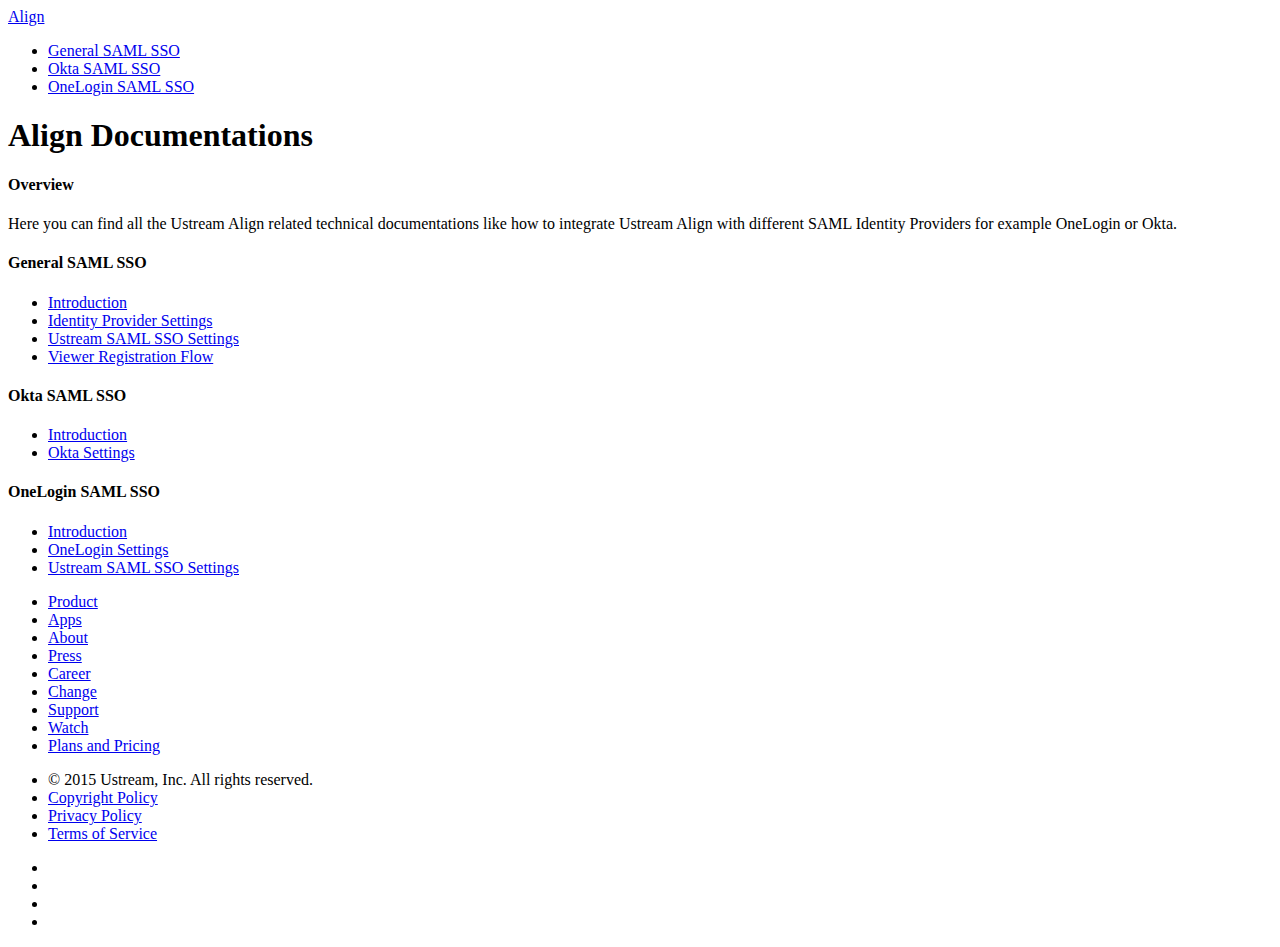
<file: index.html>
<!doctype html>
<html>
<head>
	<title>Player API - Ustream Enterprise Broadcasting API Documentation</title>
	<link rel="shortcut icon" href="http://static-cdn1.ustream.tv/images/favicon.ico" />
	<meta charset="utf-8">
	<meta name="viewport" content="width=device-width, initial-scale=1">
	<meta http-equiv="X-UA-Compatible" content="IE=edge,chrome=1">
	<meta name="robots" content="index, follow">
	<link href='http://fonts.googleapis.com/css?family=Open+Sans:400,600,700,300' rel='stylesheet' type='text/css'>
	<link rel="stylesheet" href="http://static-cdn2.ustream.tv/v5/css/reset.css" type="text/css" media="screen">
    <link rel="stylesheet" href="https://ustvstaticcdn2-a.akamaihd.net/packed/snorky_all.css" type="text/css" media="screen">
	<link rel="stylesheet" href="http://richardgazdik.github.io/api-docs/css/apidocs.css" type="text/css" media="screen">
</head>

<body id="developers-category-home">
	<nav class="skin-transparent">
		<div class="wrapper-960">
			<div class="nav-toggle">
				<span class="bar"></span>
				<span class="bar"></span>
				<span class="bar"></span>
			</div>
			<a class="ustream-logo" href="/"><span>Align</span></a>
			<ul class="nav">
				<li><a href="general.html">General SAML SSO</a></li>
				<li><a href="okta.html">Okta SAML SSO</a></li>
				<li><a href="onelogin.html">OneLogin SAML SSO</a></li>
			</ul>
		</div>
	</nav>
	<header class="hero small fill-grad1">
		<div class="wrapper-960">
			<h1>Align Documentations</h1>
		</div>
	</header>
	<main>
		<div class="wrapper-960 center gutter-20">
			<article class="row">
				<div class="column column-12">
					<div class="panel">
						<h4>Overview</h4>
						<p>Here you can find all the Ustream Align related technical documentations like how to integrate Ustream Align with different SAML Identity Providers for example OneLogin or Okta.</p>
					</div>
				</div>
				<div class="column column-4">
					<div class="panel">
						<h4>General SAML SSO</h4>
						<ul>
							<li><a href="general.html#introduction">Introduction</a></li>
							<li><a href="general.html#identity_provider_settings">Identity Provider Settings</a></li>
							<li><a href="general.html#ustream_saml_sso_settings">Ustream SAML SSO Settings</a></li>
							<li><a href="general.html#viewer_registration_flow">Viewer Registration Flow</a></li>
						</ul>
					</div>
				</div>
				<div class="column column-4">
					<div class="panel">
						<h4>Okta SAML SSO</h4>
						<ul>
							<li><a href="okta.html#introduction">Introduction</a></li>
							<li><a href="okta.html#okta_settings">Okta Settings</a></li>
						</ul>
					</div>
				</div>
				<div class="column column-4">
					<div class="panel">
						<h4>OneLogin SAML SSO</h4>
						<ul>
							<li><a href="onelogin.html#introduction">Introduction</a></li>
							<li><a href="onelogin.html#onelogin_settings">OneLogin Settings</a></li>
							<li><a href="onelogin.html#ustream_saml_sso_settings">Ustream SAML SSO Settings</a></li>
						</ul>
					</div>
				</div>
			</article>
		</div>
	</main>

	<footer>
		<div class='wrapper-960'>
			<ul class="footer-nav clear">
				<li><a href='#'>Product</a></li>
				<li><a href='#'>Apps</a></li>
				<li><a href='#'>About</a></li>
				<li><a href='#'>Press</a></li>
				<li><a href='#'>Career</a></li>
				<li><a href='#'>Change</a></li>
				<li><a href='#'>Support</a></li>
				<li><a href='#'>Watch</a></li>
				<li><a href='#'>Plans and Pricing</a></li>
			</ul>
			<ul class='footer-copy clear'>
				<li><span class='copyright'>© 2015 Ustream, Inc. All rights reserved.</span></li>
				<li><a href='#'>Copyright Policy</a></li>
				<li><a href='#'>Privacy Policy</a></li>
				<li><a href='#'>Terms of Service</a></li>
			</ul>
			<ul class='social clear'>
				<li><a href='http://www.facebook.com/ustream'><i class="glyphicon icon-facebook"></i></a></li>
				<li><a href='http://twitter.com/ustream'><i class="glyphicon icon-twitter"></i></a></li>
				<li><a href='https://www.linkedin.com/company/ustream-inc'><i class="glyphicon icon-linkedin"></i></a></li>
				<li><a href='https://plus.google.com/+UstreamTv2007' rel='publisher'><i class="glyphicon icon-google-plus"></i></a></li>
			</ul>
		</div>
	</footer>

	<script type="text/javascript" src="http://code.jquery.com/jquery-2.1.0.min.js"></script>
	<script src="http://richardgazdik.github.io/api-docs/js/highlight.pack.js"></script>
	<script src="http://richardgazdik.github.io/api-docs/js/apidocs.js"></script>
	<script>
		(function(i,s,o,g,r,a,m){i['GoogleAnalyticsObject']=r;i[r]=i[r]||function(){
			(i[r].q=i[r].q||[]).push(arguments)},i[r].l=1*new Date();a=s.createElement(o),
			m=s.getElementsByTagName(o)[0];a.async=1;a.src=g;m.parentNode.insertBefore(a,m)
		})(window,document,'script','//www.google-analytics.com/analytics.js','ga');

		ga('create', 'UA-1359697-47', 'auto');
		ga('send', 'pageview');

	</script>
</body>
</html>
</file>
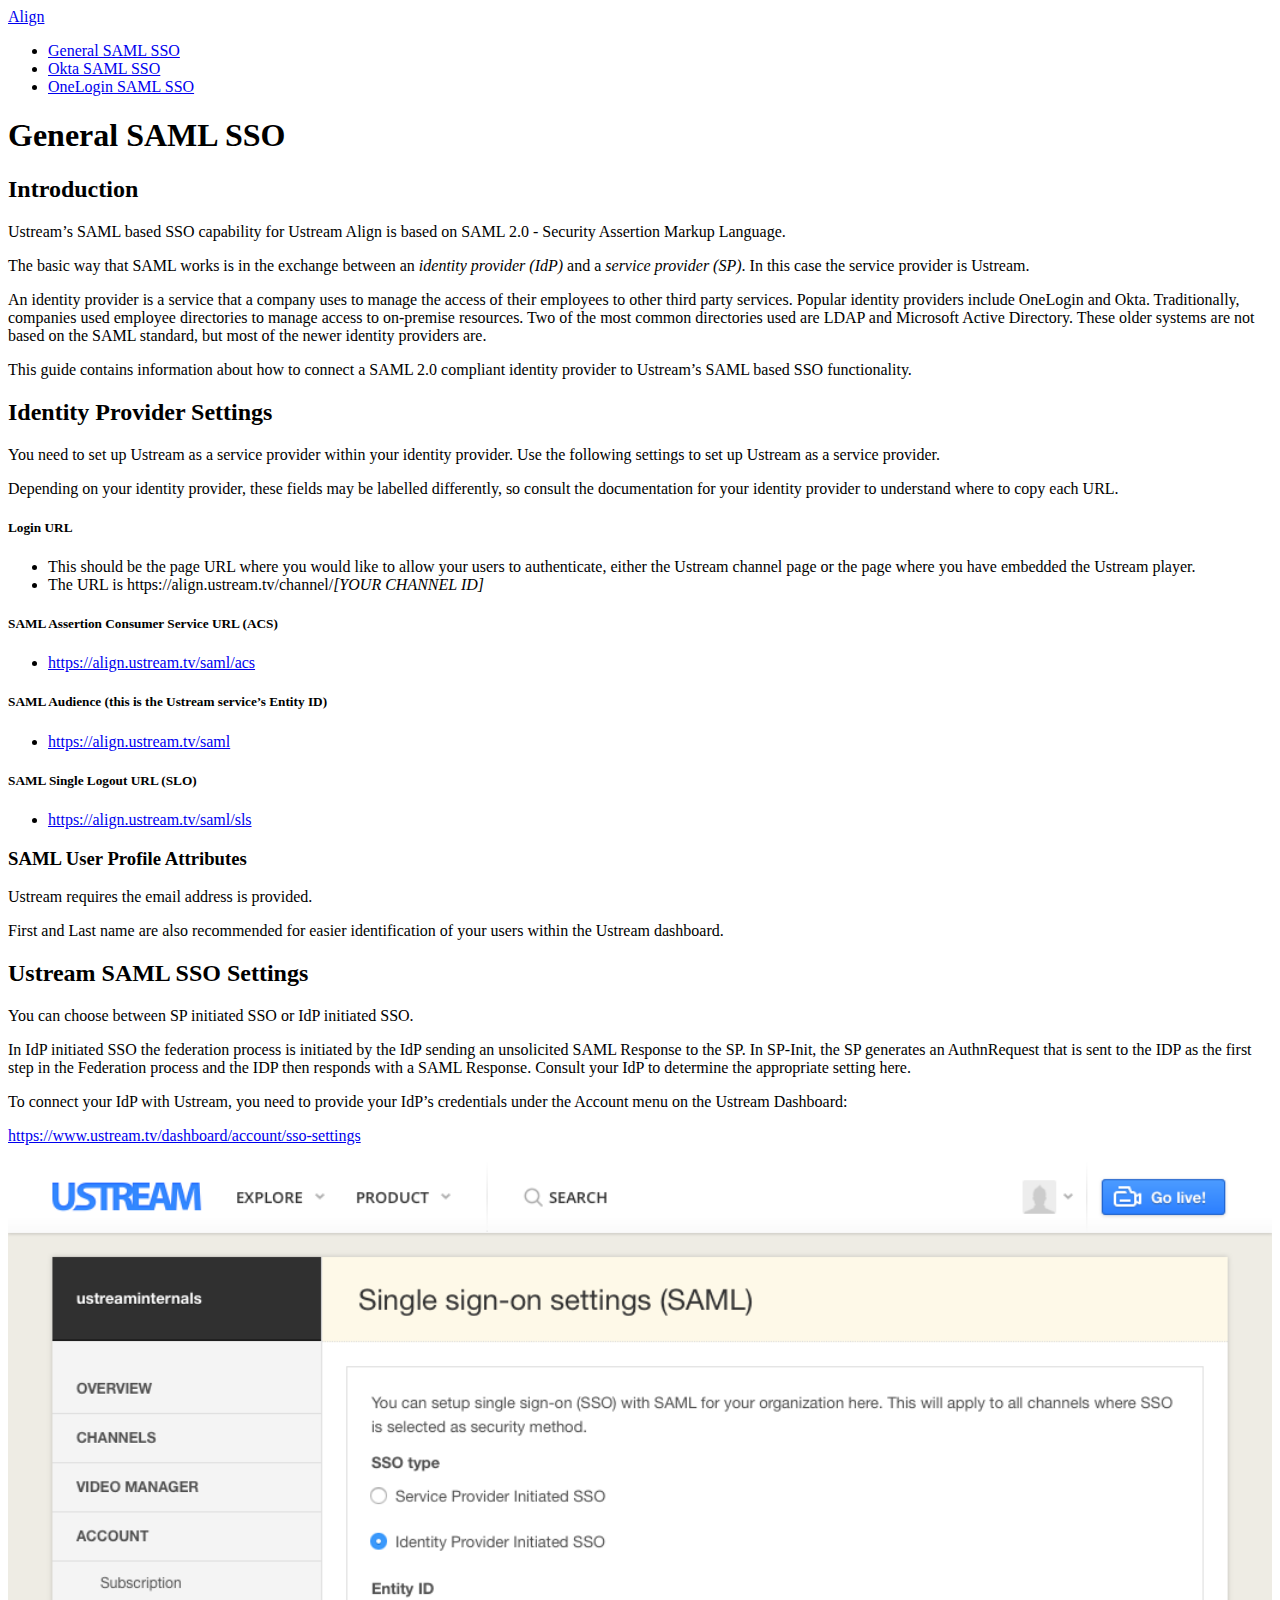
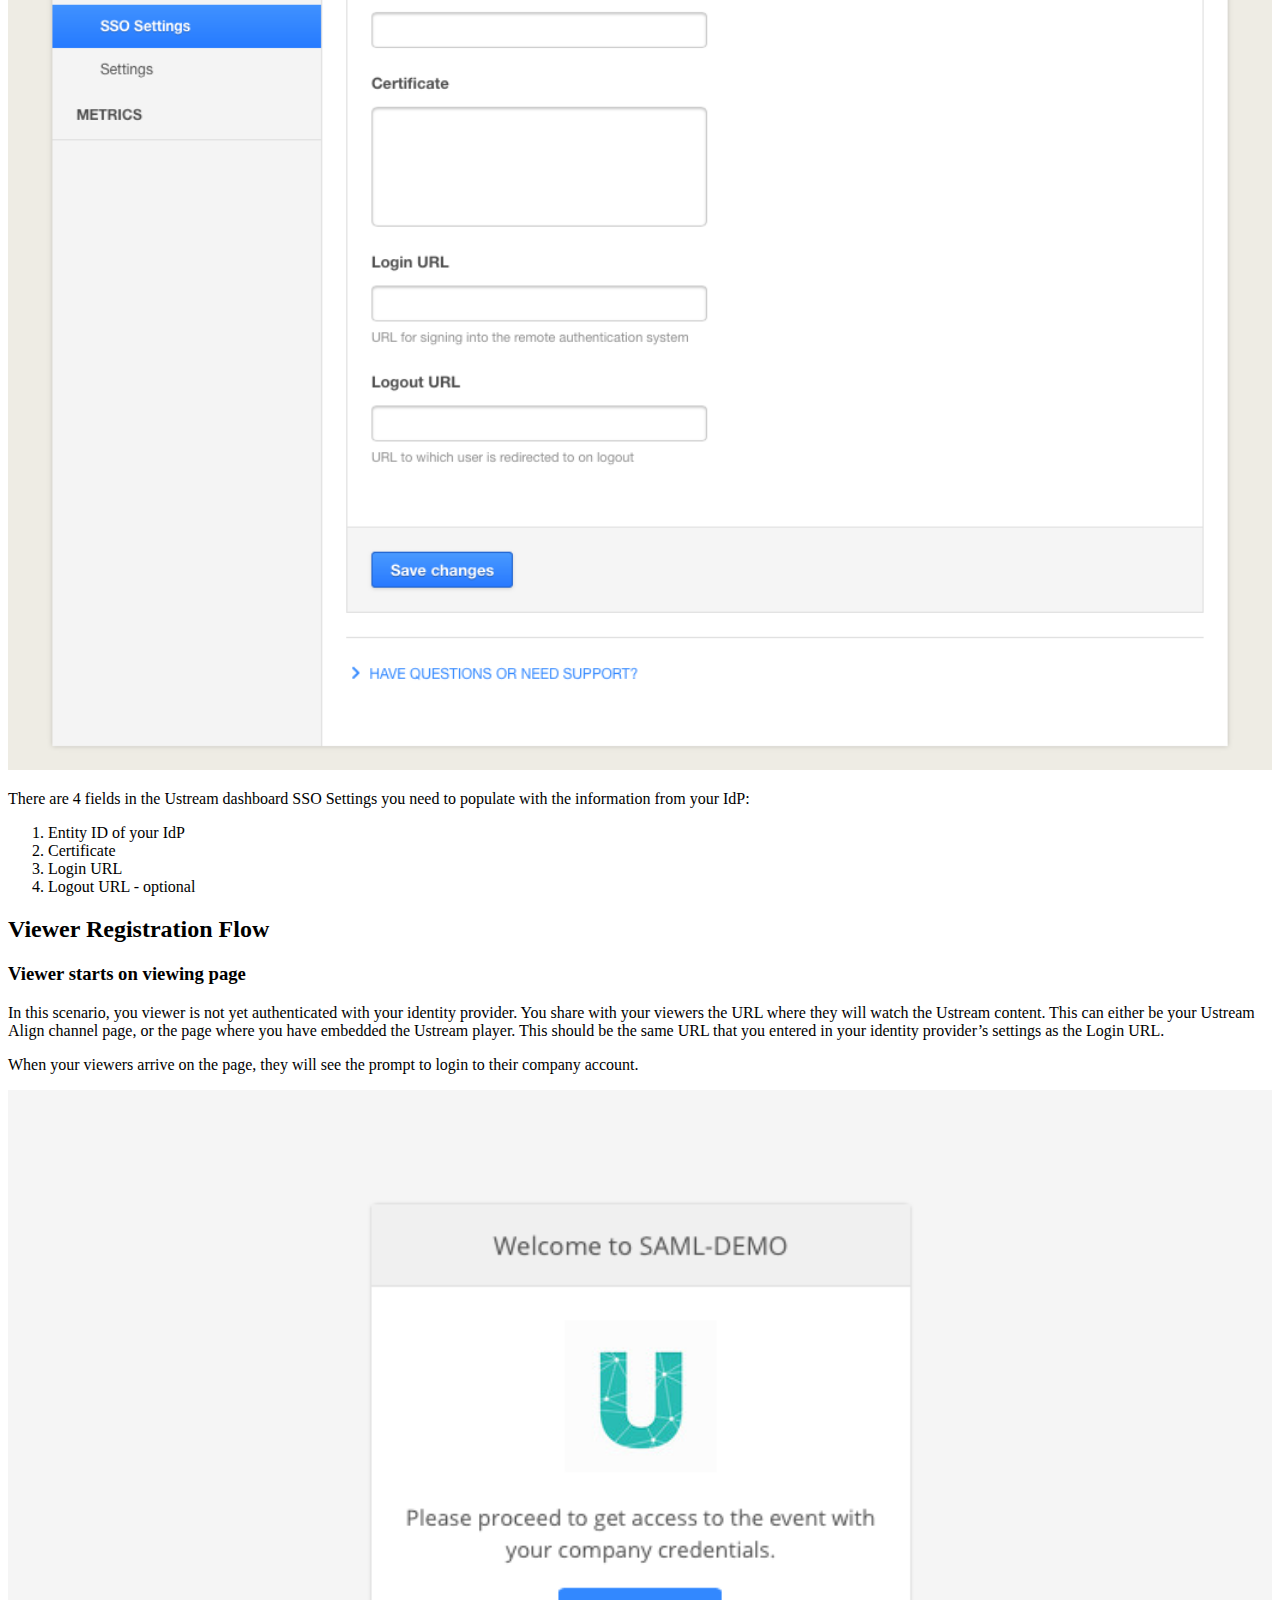
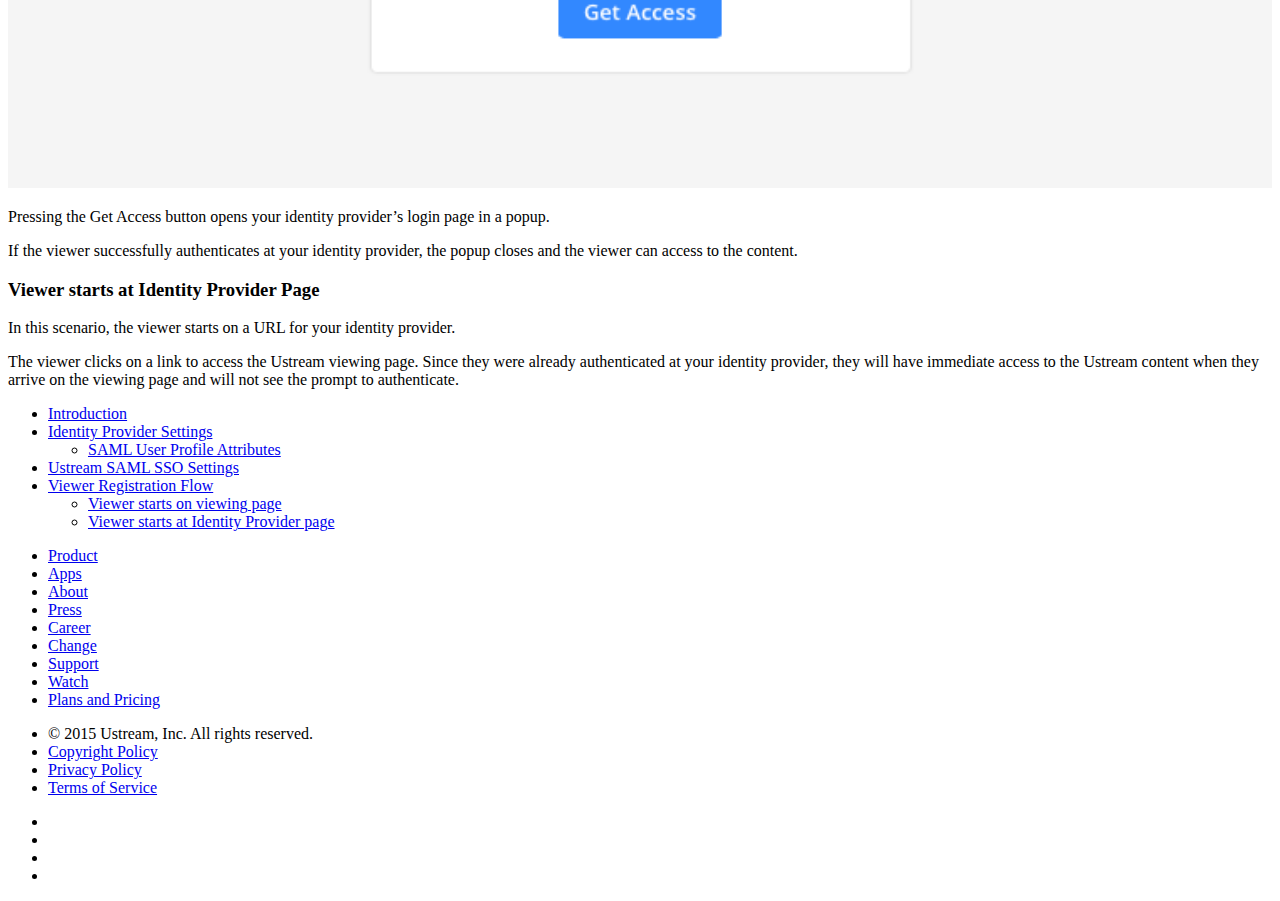
<file: general.html>
<!doctype html>
<html>
<head>
	<title>Ustream Align SAML SSO General Documentation</title>
	<link rel="shortcut icon" href="http://static-cdn1.ustream.tv/images/favicon.ico" />
	<meta charset="utf-8">
	<meta name="viewport" content="width=device-width, initial-scale=1">
	<meta http-equiv="X-UA-Compatible" content="IE=edge,chrome=1">
	<meta name="robots" content="index, follow">
	<link href='http://fonts.googleapis.com/css?family=Open+Sans:400,600,700,300' rel='stylesheet' type='text/css'>
	<link rel="stylesheet" href="http://static-cdn2.ustream.tv/v5/css/reset.css" type="text/css" media="screen">
    <link rel="stylesheet" href="https://ustvstaticcdn2-a.akamaihd.net/packed/snorky_all.css" type="text/css" media="screen">
	<link rel="stylesheet" href="http://richardgazdik.github.io/api-docs/css/apidocs.css" type="text/css" media="screen">

	<style type="text/css">
		article img { 
			width: 100%;
		}

		article li img {
			margin: 2rem 0 2rem 0;
		}

		article ol ol,
		article ol ul,
		article ul ol,
		article ul ul {
			margin: 1rem 0 0 0 ;
		}
	

	


	</style>
</head>

<body id="developers-category-home">
	<nav class="skin-transparent">
		<div class="wrapper-960">
			<div class="nav-toggle">
				<span class="bar"></span>
				<span class="bar"></span>
				<span class="bar"></span>
			</div>
			<a class="ustream-logo" href="/"><span>Align</span></a>
			<ul class="nav">
				<li class="selected"><a href="general.html">General SAML SSO</a></li>
				<li><a href="okta.html">Okta SAML SSO</a></li>
				<li><a href="onelogin.html">OneLogin SAML SSO</a></li>
			</ul>
		</div>
	</nav>

	<header class="hero small fill-grad1">
		<div class="wrapper-960">
			<h1>General SAML SSO</h1>
		</div>
	</header>

	<main>
		<div class="wrapper-960 center gutter-20">
			<div class="row">

				<article class="column column-9">

					<section>
						<h2 id="introduction">Introduction</h2>
						<p>Ustream’s SAML based SSO capability for Ustream Align is based on SAML 2.0 - Security Assertion Markup Language.</p>
						<p>The basic way that SAML works is in the exchange between an <i>identity provider (IdP)</i> and a <i>service provider (SP)</i>. In this case the service provider is Ustream.</p>
						<p>An identity provider is a service that a company uses to manage the access of their employees to other third party services. Popular identity providers include OneLogin and Okta. Traditionally, companies used employee directories to manage access to on-premise resources. Two of the most common directories used are LDAP and Microsoft Active Directory. These older systems are not based on the SAML standard, but most of the newer identity providers are.</p>
						<p>This guide contains information about how to connect a SAML 2.0 compliant identity provider to Ustream’s SAML based SSO functionality.</p>
					</section>

					<section>
						<h2 id="identity_provider_settings">Identity Provider Settings</h2>
						<p>You need to set up Ustream as a service provider within your identity provider. Use the following settings to set up Ustream as a service provider.</p>

						<p>Depending on your identity provider, these fields may be labelled differently, so consult the documentation for your identity provider to understand where to copy each URL.</p>

						<h5>Login URL</h5>
						<ul>
							<li>This should be the page URL where you would like to allow your users to authenticate, either the Ustream channel page or the page where you have embedded the Ustream player.</li>
							<li>The URL is https://align.ustream.tv/channel/<i>[YOUR CHANNEL ID]</i></li>
						</ul>
						
						<h5>SAML Assertion Consumer Service URL (ACS)</h5>
						<ul>
							<li><a href="https://align.ustream.tv/saml/acs">https://align.ustream.tv/saml/acs</a></li>
						</ul>
						
						<h5>SAML Audience (this is the Ustream service’s Entity ID)</h5>
						<ul>
							<li><a href="https://align.ustream.tv/saml">https://align.ustream.tv/saml</a></li>
						</ul>
						
						<h5>SAML Single Logout URL (SLO)</h5>
						<ul><li><a href="https://align.ustream.tv/saml/sls">https://align.ustream.tv/saml/sls</a></li>
						</ul>
						


						<h3 id="saml_user_profile_attributes">SAML User Profile Attributes</h3>
						<p>Ustream requires the email address is provided.</p>
						<p>First and Last name are also recommended for easier identification of your users within the Ustream dashboard.</p>
					</section>

					<section>
						<h2 id="ustream_saml_sso_settings">Ustream SAML SSO Settings</h2>
						<p>You can choose between SP initiated SSO or IdP initiated SSO.</p>
						<p>In IdP initiated SSO the federation process is initiated by the IdP sending an unsolicited SAML Response to the SP. In SP-Init, the SP generates an AuthnRequest that is sent to the IDP as the first step in the Federation process and the IDP then responds with a SAML Response. Consult your IdP to determine the appropriate setting here.</p>
						<p>To connect your IdP with Ustream, you need to provide your IdP’s credentials under the Account menu on the Ustream Dashboard:</p>
						<p><a href="https://www.ustream.tv/dashboard/account/sso-settings">https://www.ustream.tv/dashboard/account/sso-settings</a></p>
						<img class="img-responsive" src="img/sso-settings.png" alt="" />
						<p>There are 4 fields in the Ustream dashboard SSO Settings you need to populate with the information from your IdP:</p>
						<ol>
							<li>Entity ID of your IdP</li>
							<li>Certificate</li>
							<li>Login URL</li>
							<li>Logout URL - optional</li>
						</ol>
					</section>

					<section>
						<h2 id="viewer_registration_flow">Viewer Registration Flow</h2>
						<h3 id="viewer_starts_on_viewing_page">Viewer starts on viewing page</h3>

						<p>In this scenario, you viewer is not yet authenticated with your identity provider. 
							You share with your viewers the URL where they will watch the Ustream content.  This can either be your Ustream Align channel page, or the page where you have embedded the Ustream player.  This should be the same URL that you entered in your identity provider’s settings as the Login URL.</p>
							<p>When your viewers arrive on the page, they will see the prompt to login to their company account.</p>
							<img class="img-responsive" src="img/lock-page.png" alt=""/>
							<p>Pressing the Get Access button opens your identity provider’s login page in a popup.</p>
							<p>If the viewer successfully authenticates at your identity provider, the popup closes and the viewer can access to the content.</p>

							<h3 id="viewer_starts_at_identity_provider_page">Viewer starts at Identity Provider Page</h3>

							<p>In this scenario, the viewer starts on a URL for your identity provider.</p>
							<p>The viewer clicks on a link to access the Ustream viewing page. Since they were already authenticated at your identity provider, they will have immediate access to the Ustream content when they arrive on the viewing page and will not see the prompt to authenticate.</p>

						</section>


					</article>

					<!-- menu -->
					<div class="column column-3">
						<ul class="nav sidenav">
							<li>
								<a href="#introduction">Introduction</a>
							</li>
							<li>
								<a href="#identity_provider_settings">Identity Provider Settings</a>
								<ul class="nav">
									<li><a href="#saml_user_profile_attributes">SAML User Profile Attributes</a></li>
								</ul>
							</li>
							<li><a href="#ustream_saml_sso_settings">Ustream SAML SSO Settings</a></li>
							<li><a href="#viewer_registration_flow">Viewer Registration Flow</a>
								<ul class="nav">
									<li><a href="#viewer_starts_on_viewing_page">Viewer starts on viewing page</a></li>
									<li><a href="#viewer_starts_at_identity_provider_page">Viewer starts at Identity Provider page</a></li>
								</ul>
							</li>
						</ul>
					</div>


				</div>
			</div>
		</main>
		<footer>
			<div class='wrapper-960'>
				<ul class="footer-nav clear">
					<li><a href='#'>Product</a></li>
					<li><a href='#'>Apps</a></li>
					<li><a href='#'>About</a></li>
					<li><a href='#'>Press</a></li>
					<li><a href='#'>Career</a></li>
					<li><a href='#'>Change</a></li>
					<li><a href='#'>Support</a></li>
					<li><a href='#'>Watch</a></li>
					<li><a href='#'>Plans and Pricing</a></li>
				</ul>
				<ul class='footer-copy clear'>
					<li><span class='copyright'>© 2015 Ustream, Inc. All rights reserved.</span></li>
					<li><a href='#'>Copyright Policy</a></li>
					<li><a href='#'>Privacy Policy</a></li>
					<li><a href='#'>Terms of Service</a></li>
				</ul>
				<ul class='social clear'>
					<li><a href='http://www.facebook.com/ustream'><i class="glyphicon icon-facebook"></i></a></li>
					<li><a href='http://twitter.com/ustream'><i class="glyphicon icon-twitter"></i></a></li>
					<li><a href='https://www.linkedin.com/company/ustream-inc'><i class="glyphicon icon-linkedin"></i></a></li>
					<li><a href='https://plus.google.com/+UstreamTv2007' rel='publisher'><i class="glyphicon icon-google-plus"></i></a></li>
				</ul>
			</div>
		</footer>


		<script type="text/javascript" src="http://code.jquery.com/jquery-2.1.0.min.js"></script>
		<script src="http://richardgazdik.github.io/api-docs/js/highlight.pack.js"></script>
		<script src="http://richardgazdik.github.io/api-docs/js/apidocs.js"></script>
		<script>
			(function(i,s,o,g,r,a,m){i['GoogleAnalyticsObject']=r;i[r]=i[r]||function(){
				(i[r].q=i[r].q||[]).push(arguments)},i[r].l=1*new Date();a=s.createElement(o),
				m=s.getElementsByTagName(o)[0];a.async=1;a.src=g;m.parentNode.insertBefore(a,m)
			})(window,document,'script','//www.google-analytics.com/analytics.js','ga');

			ga('create', 'UA-1359697-47', 'auto');
			ga('send', 'pageview');

		</script>
	</body>
	</html>
</file>
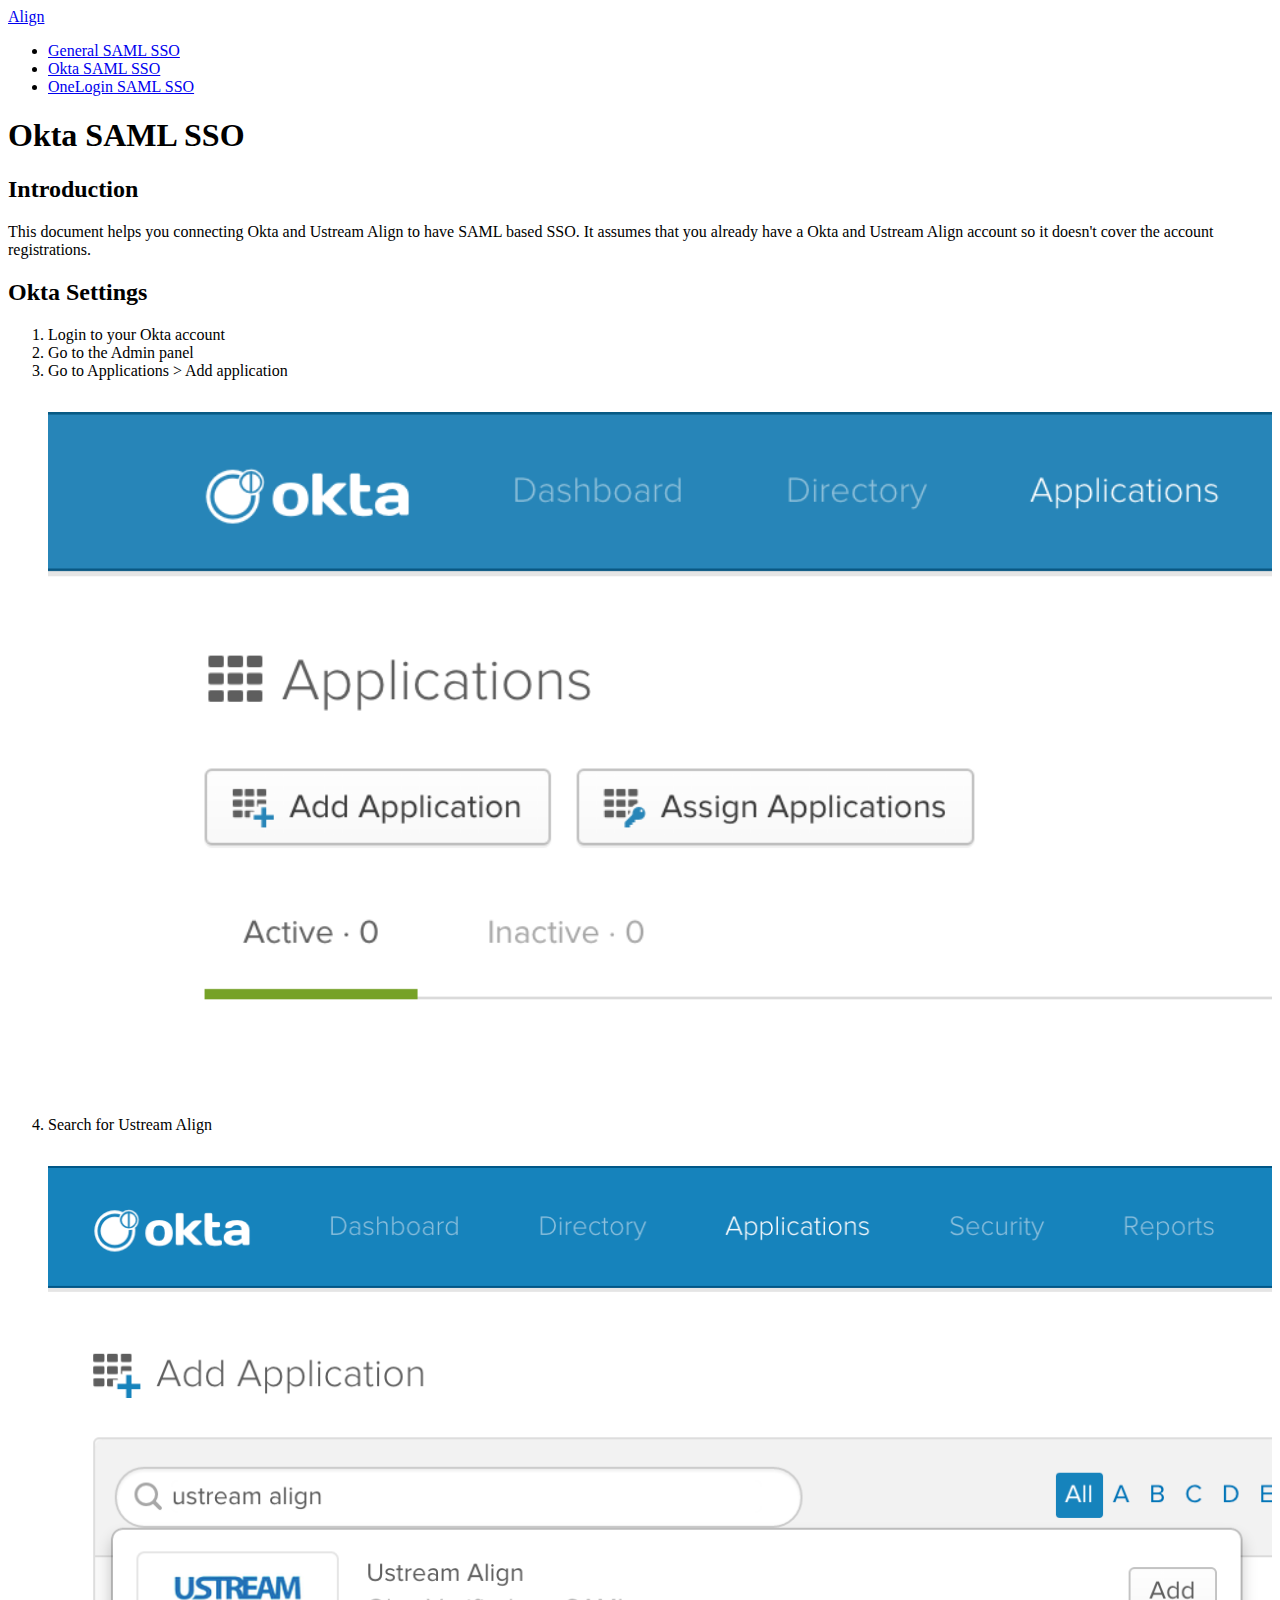
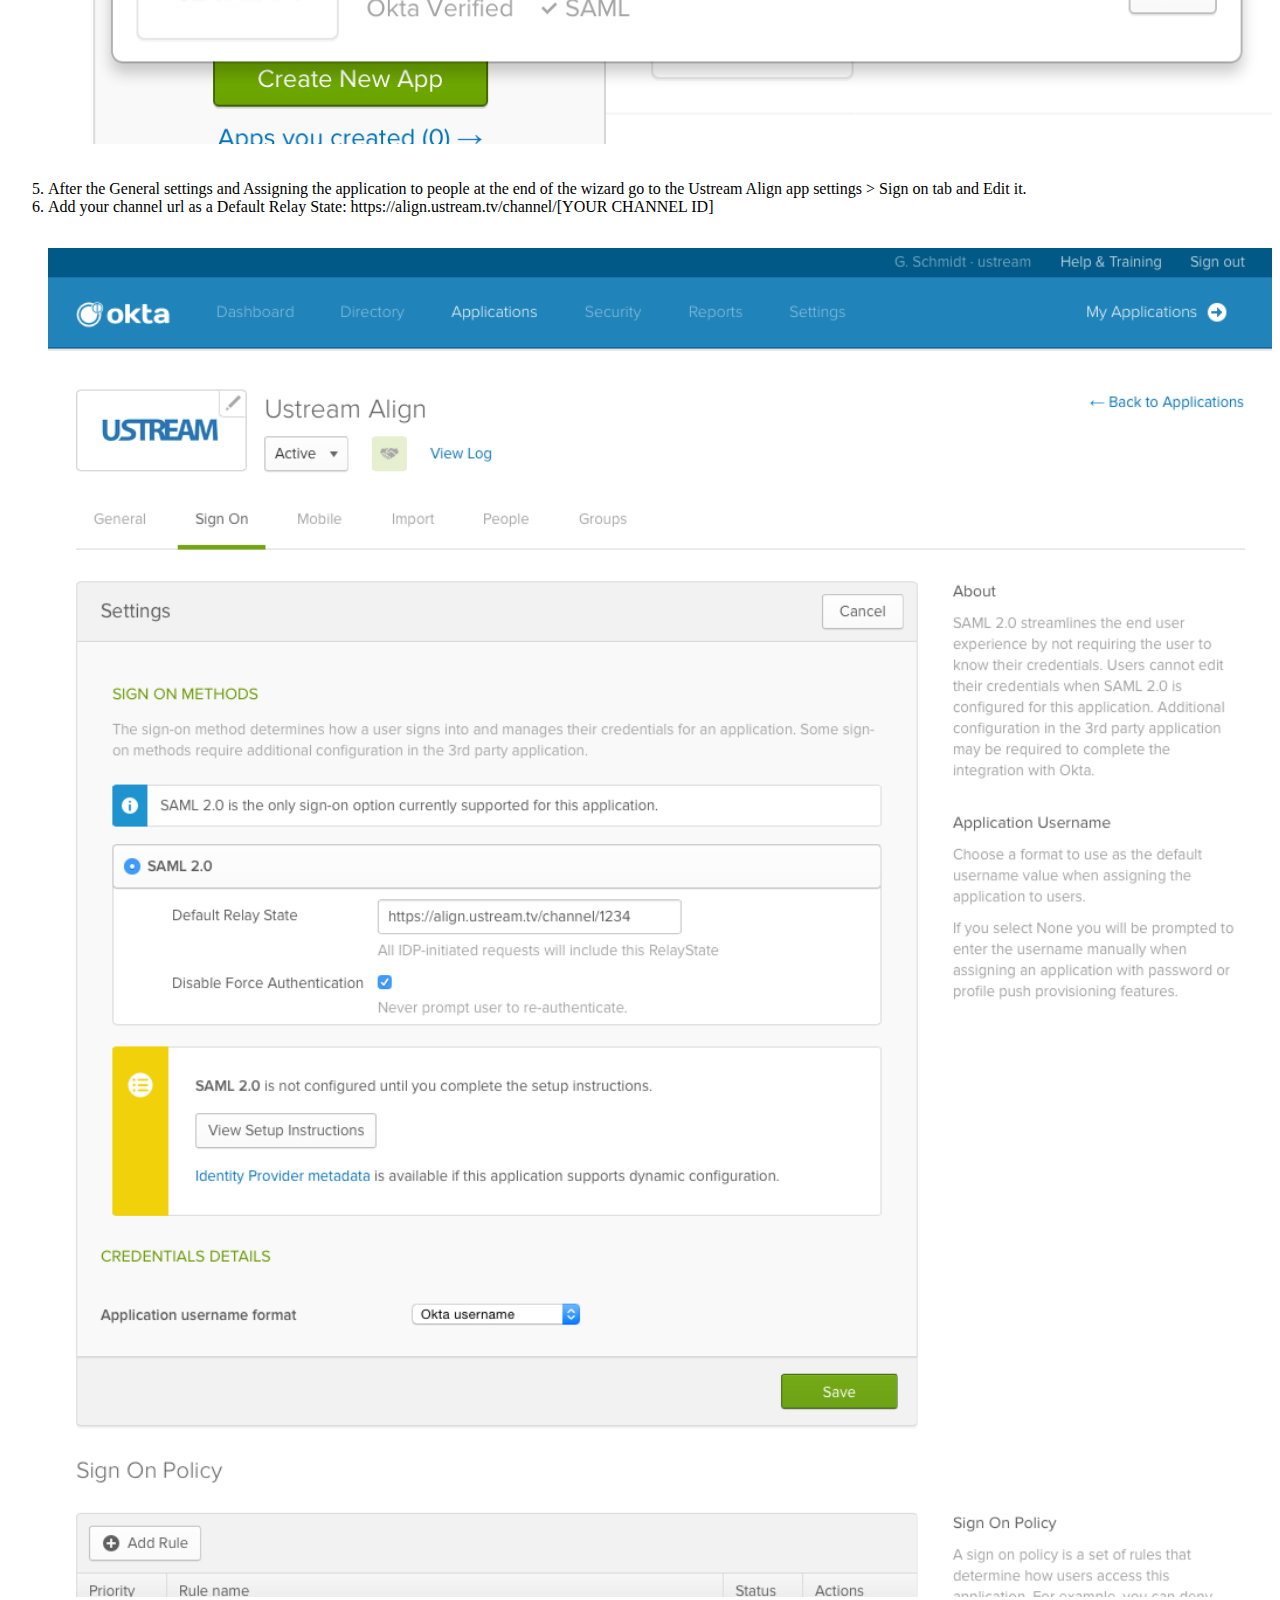
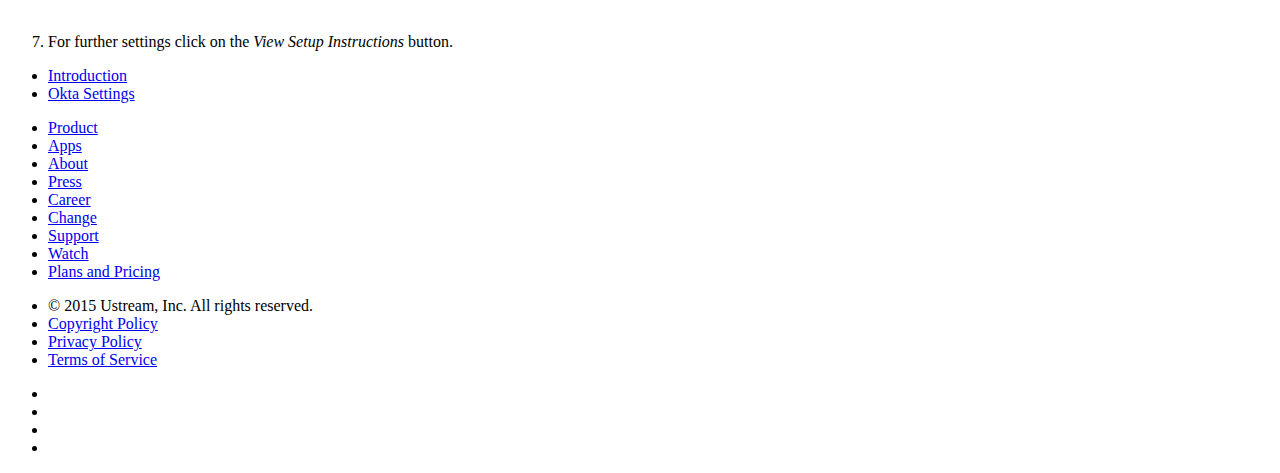
<file: okta.html>
<!doctype html>
<html>
<head>
	<title>Ustream Align Okta SAML SSO Documentation</title>
	<link rel="shortcut icon" href="http://static-cdn1.ustream.tv/images/favicon.ico" />
	<meta charset="utf-8">
	<meta name="viewport" content="width=device-width, initial-scale=1">
	<meta http-equiv="X-UA-Compatible" content="IE=edge,chrome=1">
	<meta name="robots" content="index, follow">
	<link href='http://fonts.googleapis.com/css?family=Open+Sans:400,600,700,300' rel='stylesheet' type='text/css'>
	<link rel="stylesheet" href="http://static-cdn2.ustream.tv/v5/css/reset.css" type="text/css" media="screen">
    <link rel="stylesheet" href="https://ustvstaticcdn2-a.akamaihd.net/packed/snorky_all.css" type="text/css" media="screen">
	<link rel="stylesheet" href="http://richardgazdik.github.io/api-docs/css/apidocs.css" type="text/css" media="screen">

	<style type="text/css">
		article img { 
			width: 100%;
		}

		article li img {
			margin: 2rem 0 2rem 0;
		}

		article ol ol,
		article ol ul,
		article ul ol,
		article ul ul {
			margin: 1rem 0 0 0 ;
		}
	

	
	

	</style>
</head>

<body id="developers-category-home">
	<nav class="skin-transparent">
		<div class="wrapper-960">
			<div class="nav-toggle">
				<span class="bar"></span>
				<span class="bar"></span>
				<span class="bar"></span>
			</div>
			<a class="ustream-logo" href="/"><span>Align</span></a>
			<ul class="nav">
				<li><a href="general.html">General SAML SSO</a></li>
				<li class="selected"><a href="okta.html">Okta SAML SSO</a></li>
				<li><a href="onelogin.html">OneLogin SAML SSO</a></li>
			</ul>
		</div>
	</nav>

	<header class="hero small fill-grad1">
		<div class="wrapper-960">
			<h1>Okta SAML SSO</h1>
		</div>
	</header>

	<main>
		<div class="wrapper-960 center gutter-20">
			<div class="row">

				<article class="column column-9">

					<section>
						<h2 id="introduction">Introduction</h2>
						<p>This document helps you connecting Okta and Ustream Align to have SAML based SSO. It assumes that you already have a Okta and Ustream Align account so it doesn't cover the account registrations.</p>
					</section>

					<section>
						<h2 id="okta_settings">Okta Settings</h2>
						<ol>
							<li>Login to your Okta account</li>
							<li>Go to the Admin panel</li>
							<li>Go to Applications > Add application<img class="img-responsive" src="img/okta-add-app.png" alt="" /></li>
							<li>Search for Ustream Align<img class="img-responsive" src="img/okta-ustream-align-app.png" alt=""/></li>
							<li>After the General settings and Assigning the application to people at the end of the wizard go to the Ustream Align app settings > Sign on tab and Edit it.</li>
							<li>Add your channel url as a Default Relay State: https://align.ustream.tv/channel/[YOUR CHANNEL ID]<img class="img-responsive" src="img/okta-edit-app.png" alt=""/></li>
							<li>For further settings click on the <i>View Setup Instructions</i> button.</li>
						</ol>
					</section>

				</article>

				<!-- menu -->
				<div class="column column-3">
					<ul class="nav sidenav">
						<li><a href="#introduction">Introduction</a></li>
						<li><a href="#okta_settings">Okta Settings</a></li>

					</ul>
				</div>


			</div>
		</div>
	</main>
	<footer>
		<div class='wrapper-960'>
			<ul class="footer-nav clear">
				<li><a href='#'>Product</a></li>
				<li><a href='#'>Apps</a></li>
				<li><a href='#'>About</a></li>
				<li><a href='#'>Press</a></li>
				<li><a href='#'>Career</a></li>
				<li><a href='#'>Change</a></li>
				<li><a href='#'>Support</a></li>
				<li><a href='#'>Watch</a></li>
				<li><a href='#'>Plans and Pricing</a></li>
			</ul>
			<ul class='footer-copy clear'>
				<li><span class='copyright'>© 2015 Ustream, Inc. All rights reserved.</span></li>
				<li><a href='#'>Copyright Policy</a></li>
				<li><a href='#'>Privacy Policy</a></li>
				<li><a href='#'>Terms of Service</a></li>
			</ul>
			<ul class='social clear'>
				<li><a href='http://www.facebook.com/ustream'><i class="glyphicon icon-facebook"></i></a></li>
				<li><a href='http://twitter.com/ustream'><i class="glyphicon icon-twitter"></i></a></li>
				<li><a href='https://www.linkedin.com/company/ustream-inc'><i class="glyphicon icon-linkedin"></i></a></li>
				<li><a href='https://plus.google.com/+UstreamTv2007' rel='publisher'><i class="glyphicon icon-google-plus"></i></a></li>
			</ul>
		</div>
	</footer>


	<script type="text/javascript" src="http://code.jquery.com/jquery-2.1.0.min.js"></script>
	<script src="http://richardgazdik.github.io/api-docs/js/highlight.pack.js"></script>
	<script src="http://richardgazdik.github.io/api-docs/js/apidocs.js"></script>
	<script>
		(function(i,s,o,g,r,a,m){i['GoogleAnalyticsObject']=r;i[r]=i[r]||function(){
			(i[r].q=i[r].q||[]).push(arguments)},i[r].l=1*new Date();a=s.createElement(o),
			m=s.getElementsByTagName(o)[0];a.async=1;a.src=g;m.parentNode.insertBefore(a,m)
		})(window,document,'script','//www.google-analytics.com/analytics.js','ga');

		ga('create', 'UA-1359697-47', 'auto');
		ga('send', 'pageview');

	</script>
</body>
</html>
</file>
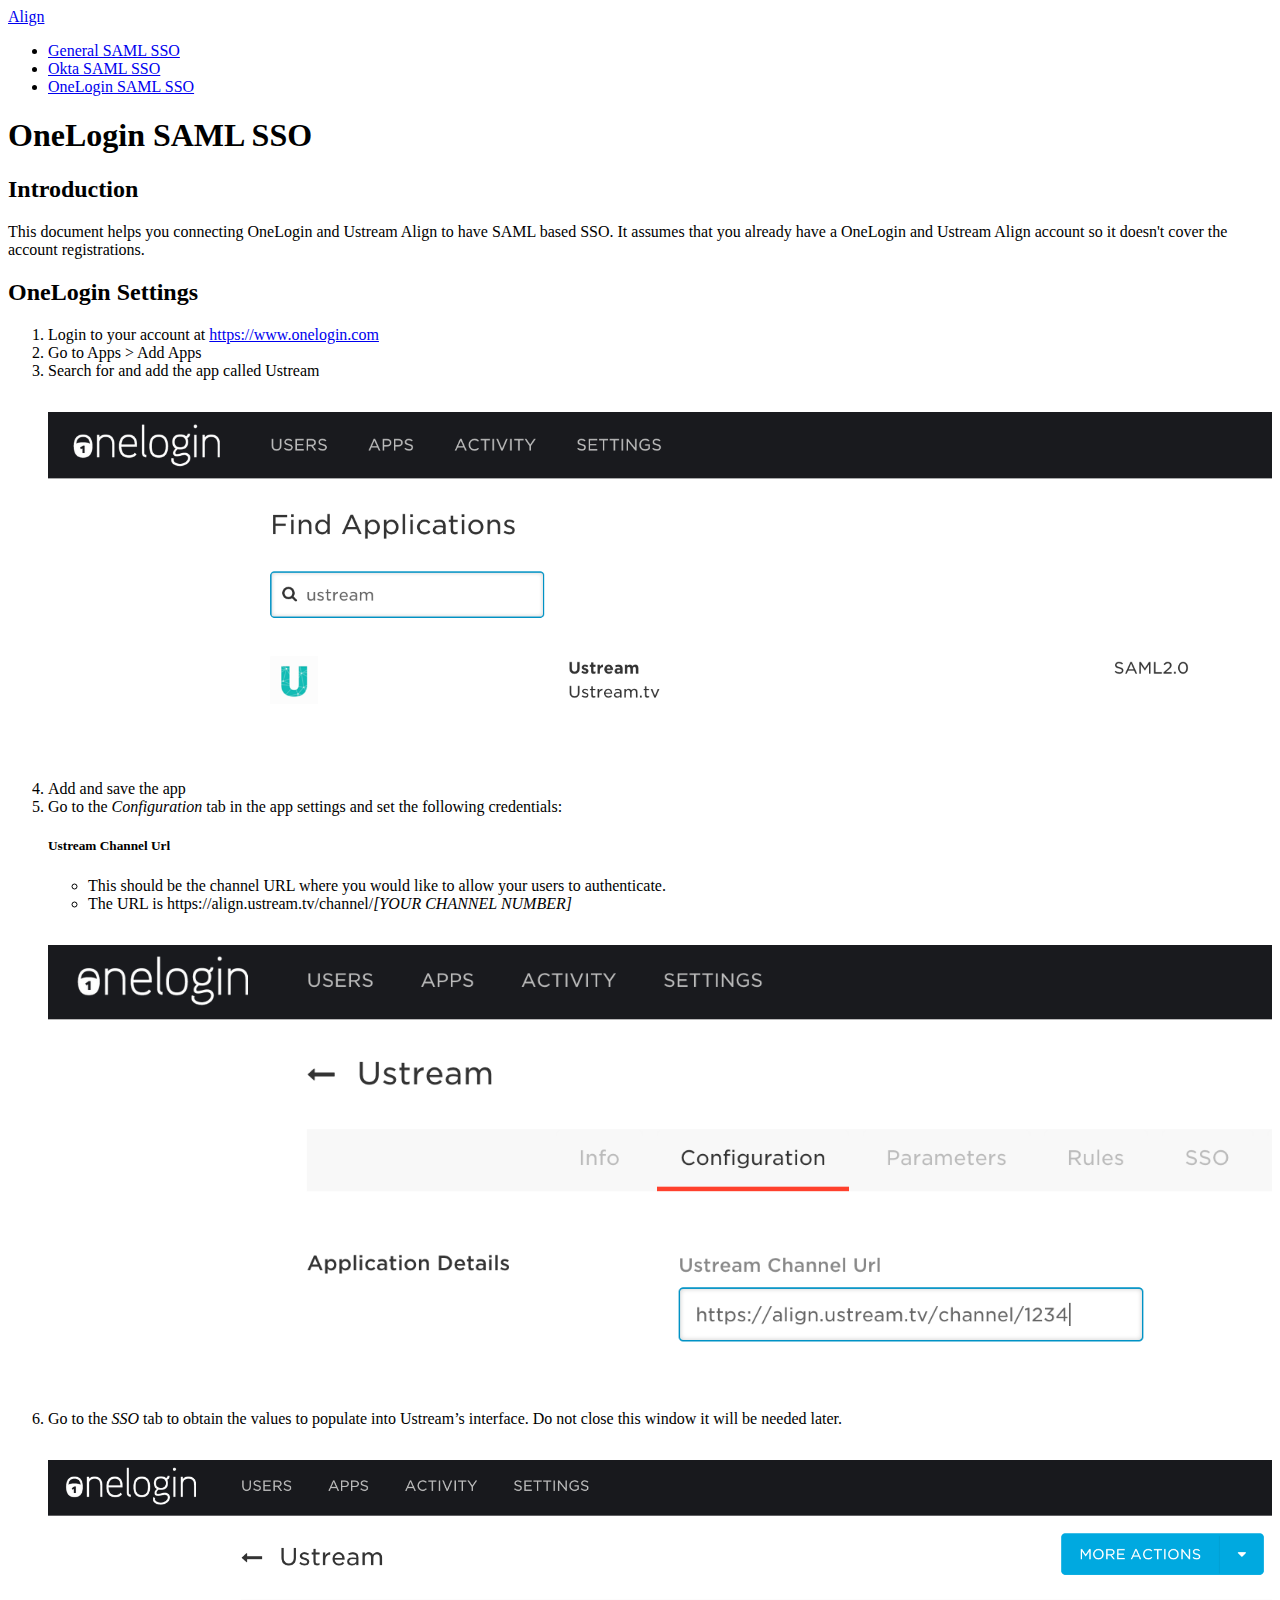
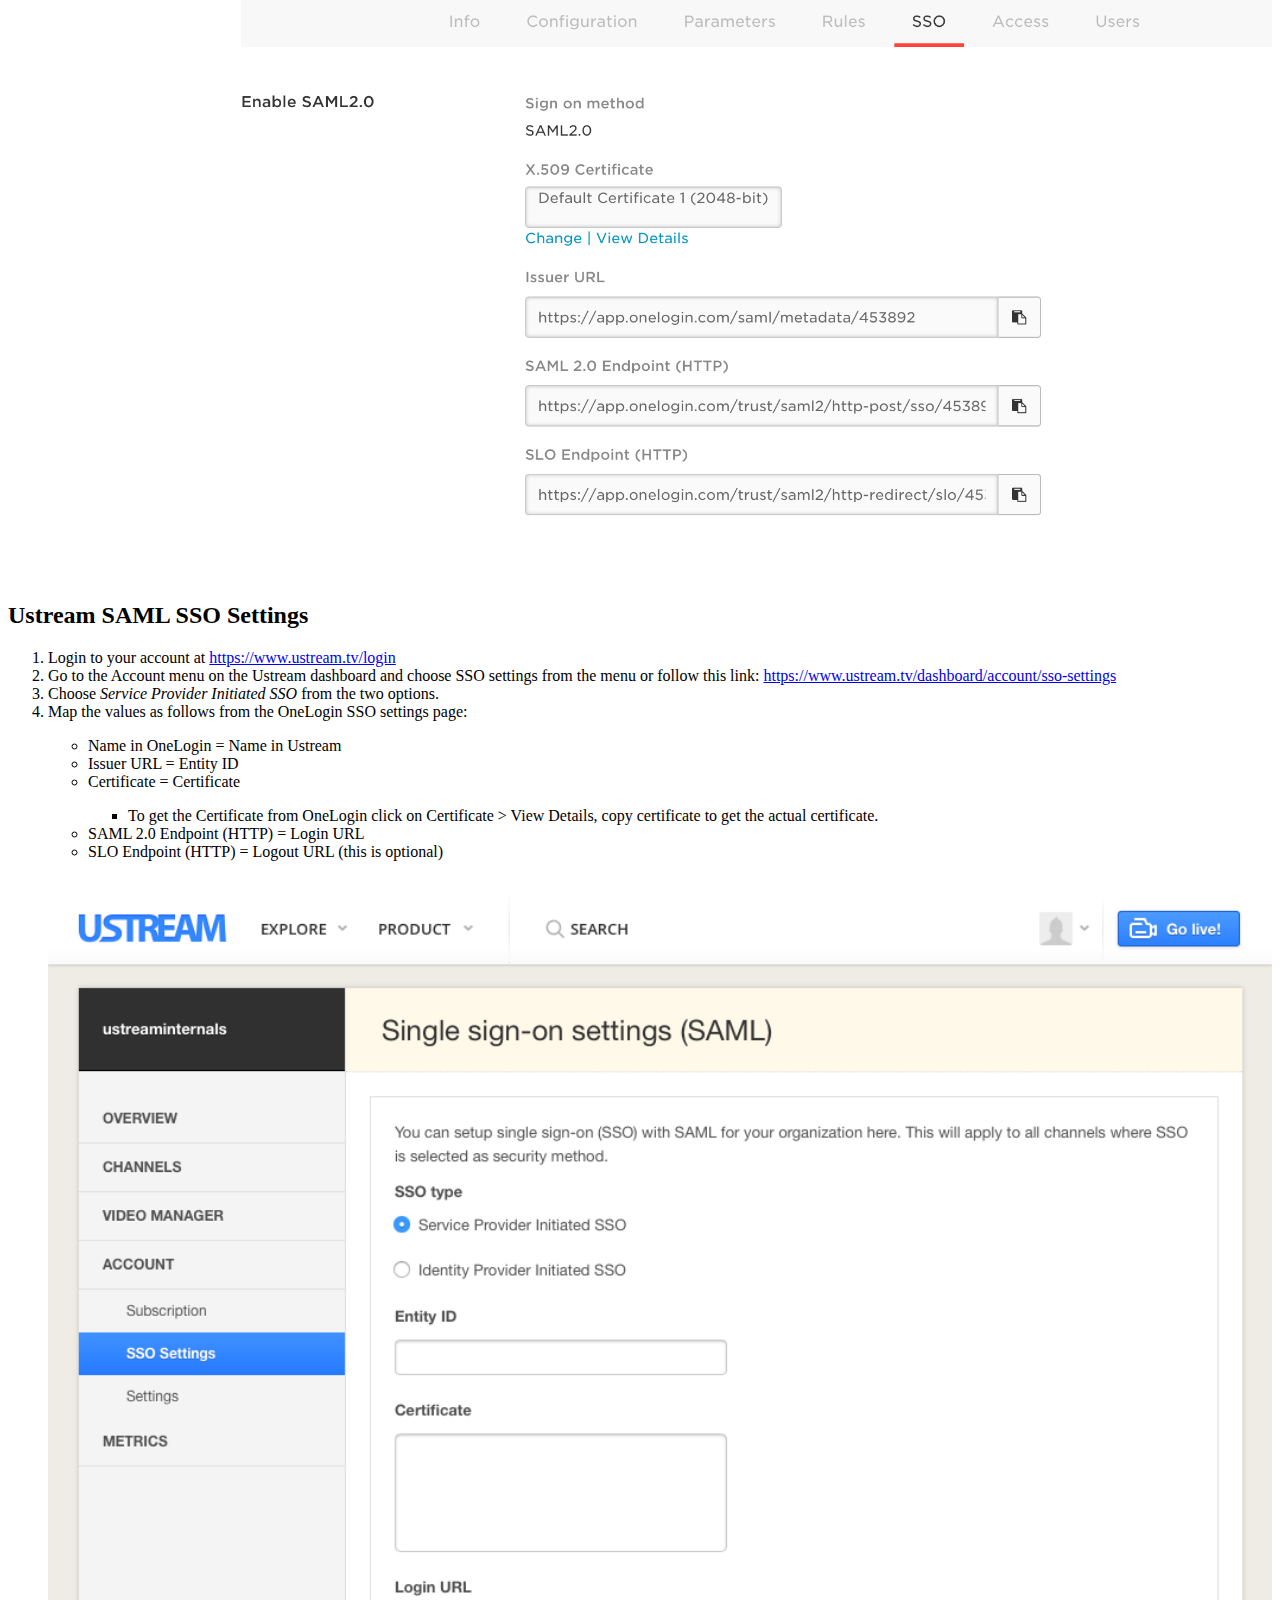
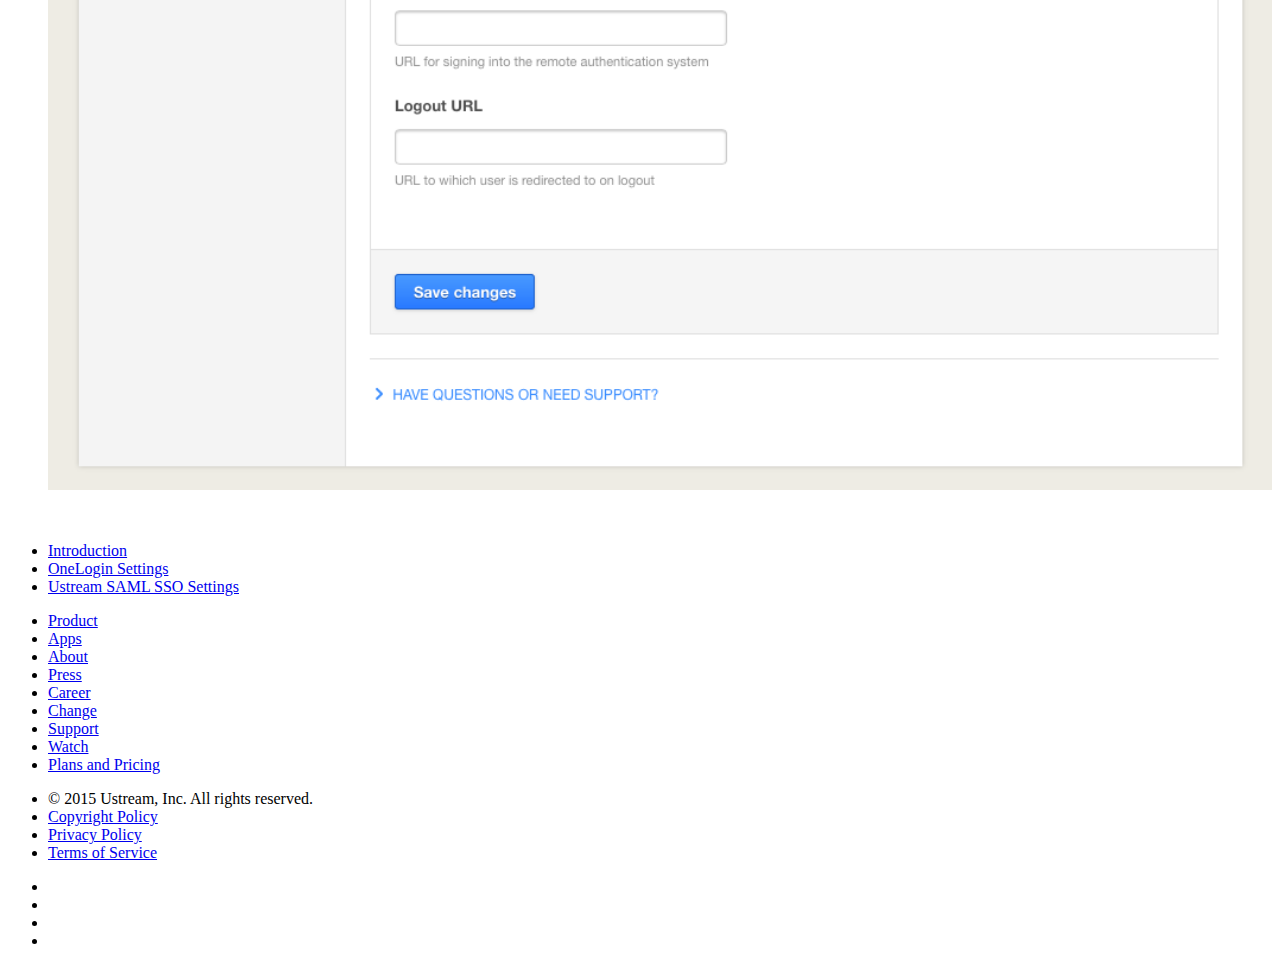
<file: onelogin.html>
<!doctype html>
<html>
<head>
	<title>Ustream Align OneLogin SAML SSO Documentation</title>
	<link rel="shortcut icon" href="http://static-cdn1.ustream.tv/images/favicon.ico" />
	<meta charset="utf-8">
	<meta name="viewport" content="width=device-width, initial-scale=1">
	<meta http-equiv="X-UA-Compatible" content="IE=edge,chrome=1">
	<meta name="robots" content="index, follow">
	<link href='http://fonts.googleapis.com/css?family=Open+Sans:400,600,700,300' rel='stylesheet' type='text/css'>
	<link rel="stylesheet" href="http://static-cdn2.ustream.tv/v5/css/reset.css" type="text/css" media="screen">
    <link rel="stylesheet" href="https://ustvstaticcdn2-a.akamaihd.net/packed/snorky_all.css" type="text/css" media="screen">
	<link rel="stylesheet" href="http://richardgazdik.github.io/api-docs/css/apidocs.css" type="text/css" media="screen">

	<style type="text/css">
		article img { 
			width: 100%;
		}

		article li img {
			margin: 2rem 0 2rem 0;
		}

		article ol ol,
		article ol ul,
		article ul ol,
		article ul ul {
			margin: 1rem 0 0 0 ;
		}
	


	</style>
</head>

<body id="developers-category-home">
	<nav class="skin-transparent">
		<div class="wrapper-960">
			<div class="nav-toggle">
				<span class="bar"></span>
				<span class="bar"></span>
				<span class="bar"></span>
			</div>
			<a class="ustream-logo" href="/"><span>Align</span></a>
			<ul class="nav">
				<li><a href="general.html">General SAML SSO</a></li>
				<li><a href="okta.html">Okta SAML SSO</a></li>
				<li class="selected"><a href="onelogin.html">OneLogin SAML SSO</a></li>
			</ul>
		</div>
	</nav>

	<header class="hero small fill-grad1">
		<div class="wrapper-960">
			<h1>OneLogin SAML SSO</h1>
		</div>
	</header>

	<main>
		<div class="wrapper-960 center gutter-20">
			<div class="row">

				<article class="column column-9">
					<section>
						<h2 id="introduction">Introduction</h2>

						<p>This document helps you connecting OneLogin and Ustream Align to have SAML based SSO. It assumes that you already have a OneLogin and Ustream Align account so it doesn't cover the account registrations.</p>
					</section>
					<section>
						<h2 id="onelogin_settings">OneLogin Settings</h2>
						<ol>
							<li>Login to your account at <a href="https://www.onelogin.com/">https://www.onelogin.com</a></li>
							<li>Go to Apps > Add Apps</li>
							<li>Search for and add the app called Ustream<img class="img-responsive" src="img/onelogin-step-3.png"  alt=""/></li>
							<li>Add and save the app</li>
							<li>Go to the <i>Configuration</i> tab in the app settings and set the following credentials:
								<h5>Ustream Channel Url</h5>
								<ul>
									<li>This should be the channel URL where you would like to allow your users to authenticate.</li>
									<li>The URL is https://align.ustream.tv/channel/<i>[YOUR CHANNEL NUMBER]</i></li>
								</ul>
								<img class="img-responsive" src="img/onelogin-step-5.png" alt=""/>
							</li>
							<li>Go to the <i>SSO</i> tab to obtain the values to populate into Ustream’s interface. Do not close this window it will be needed later.
							<img class="img-responsive" src="img/onelogin-step-6.png" alt=""></li>
						</ol>

					</section>
					<section>
						<h2 id="ustream_saml_sso_settings">Ustream SAML SSO Settings</h2>
						
						<ol>
							<li>Login to your account at <a href="https://www.ustream.tv/login">https://www.ustream.tv/login</a></li>
							<li>Go to the Account menu on the Ustream dashboard and choose SSO settings from the menu or follow this link: <a href="https://www.ustream.tv/dashboard/account/sso-settings" class="break-word">https://www.ustream.tv/dashboard/account/sso-settings</a></li>
							<li>Choose <i>Service Provider Initiated SSO</i> from the two options.</li>
							<li>Map the values as follows from the OneLogin SSO settings page:
								<ul>
									<li>Name in OneLogin = Name in Ustream</li>
									<li>Issuer URL = Entity ID</li>
									<li>Certificate = Certificate
										<ul>
											<li>To get the Certificate from OneLogin click on Certificate > View Details, copy certificate to get the actual certificate.</li>
										</ul>
									</li>
									<li>SAML 2.0 Endpoint (HTTP) = Login URL</li>
									<li>SLO Endpoint (HTTP) = Logout URL (this is optional)</li>
								</ul>
								<img class="img-responsive" src="img/ustream-sso-settings.png" alt="">
							</li>
						</ol>

					</section>

				</article>

				<!-- menu -->
				<div class="column column-3">
					<ul class="nav sidenav">
						<li><a href="#introduction">Introduction</a></li>
						<li><a href="#onelogin_settings">OneLogin Settings</a></li>
						<li><a href="#ustream_saml_sso_settings">Ustream SAML SSO Settings</a></li>
					</ul>
				</div>


			</div>
		</div>
	</main>
	<footer>
		<div class='wrapper-960'>
			<ul class="footer-nav clear">
				<li><a href='#'>Product</a></li>
				<li><a href='#'>Apps</a></li>
				<li><a href='#'>About</a></li>
				<li><a href='#'>Press</a></li>
				<li><a href='#'>Career</a></li>
				<li><a href='#'>Change</a></li>
				<li><a href='#'>Support</a></li>
				<li><a href='#'>Watch</a></li>
				<li><a href='#'>Plans and Pricing</a></li>
			</ul>
			<ul class='footer-copy clear'>
				<li><span class='copyright'>© 2015 Ustream, Inc. All rights reserved.</span></li>
				<li><a href='#'>Copyright Policy</a></li>
				<li><a href='#'>Privacy Policy</a></li>
				<li><a href='#'>Terms of Service</a></li>
			</ul>
			<ul class='social clear'>
				<li><a href='http://www.facebook.com/ustream'><i class="glyphicon icon-facebook"></i></a></li>
				<li><a href='http://twitter.com/ustream'><i class="glyphicon icon-twitter"></i></a></li>
				<li><a href='https://www.linkedin.com/company/ustream-inc'><i class="glyphicon icon-linkedin"></i></a></li>
				<li><a href='https://plus.google.com/+UstreamTv2007' rel='publisher'><i class="glyphicon icon-google-plus"></i></a></li>
			</ul>
		</div>
	</footer>


	<script type="text/javascript" src="http://code.jquery.com/jquery-2.1.0.min.js"></script>
	<script src="http://richardgazdik.github.io/api-docs/js/highlight.pack.js"></script>
	<script src="http://richardgazdik.github.io/api-docs/js/apidocs.js"></script>
	<script>
		(function(i,s,o,g,r,a,m){i['GoogleAnalyticsObject']=r;i[r]=i[r]||function(){
			(i[r].q=i[r].q||[]).push(arguments)},i[r].l=1*new Date();a=s.createElement(o),
			m=s.getElementsByTagName(o)[0];a.async=1;a.src=g;m.parentNode.insertBefore(a,m)
		})(window,document,'script','//www.google-analytics.com/analytics.js','ga');

		ga('create', 'UA-1359697-47', 'auto');
		ga('send', 'pageview');

	</script>
</body>
</html>
</file>
